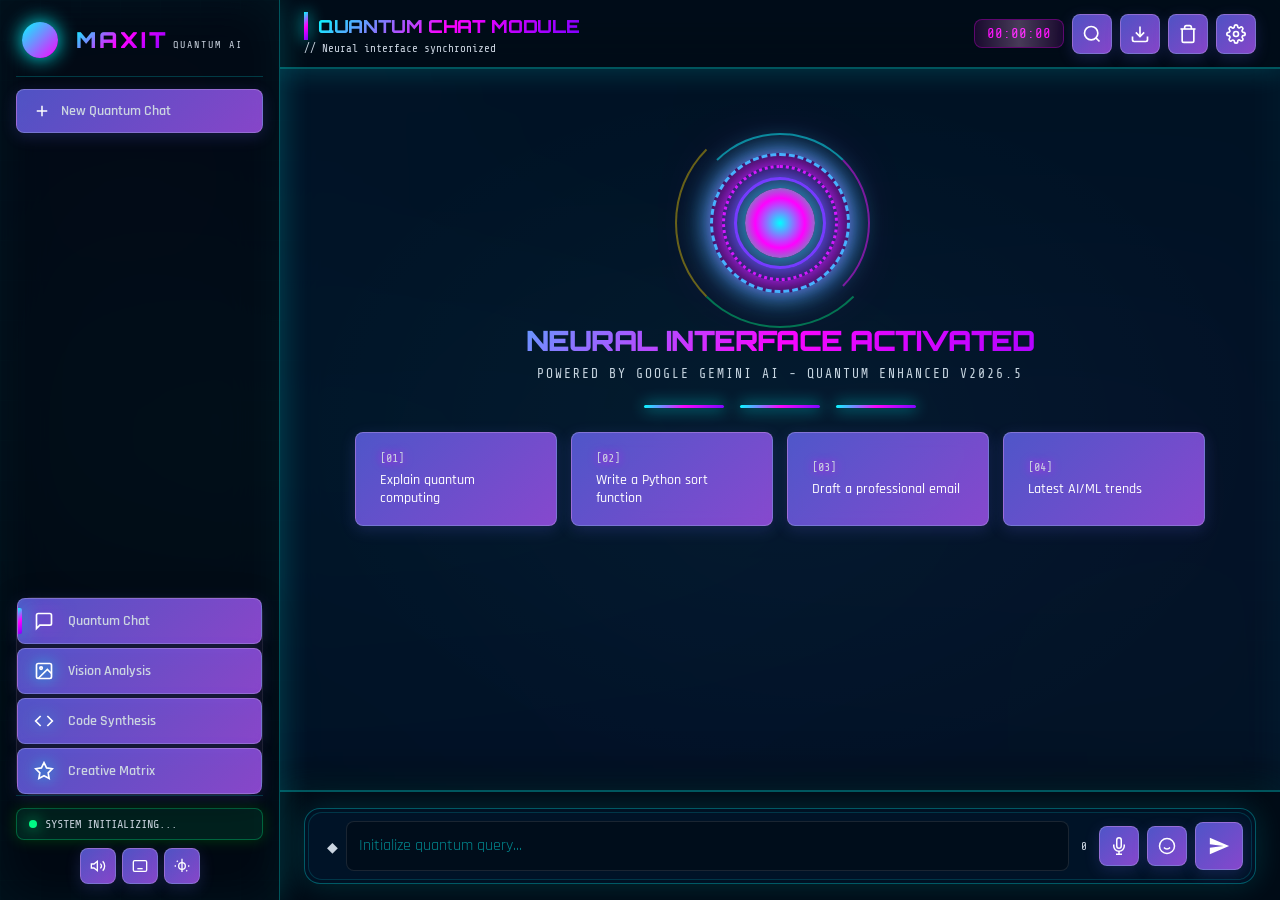
<file: index.html>
<!DOCTYPE html>
<html lang="en">
<head>
    <meta charset="UTF-8">
    <meta name="viewport" content="width=device-width, initial-scale=1.0, maximum-scale=5.0, user-scalable=yes">
    <meta name="description" content="MAXIT AI - Advanced Neural Interface">
    <meta name="theme-color" content="#00ffff">
    <title>MAXIT AI - Quantum Neural Interface</title>
    <style>
        .btn-send { -webkit-tap-highlight-color: transparent; touch-action: manipulation; }
        #input { -webkit-tap-highlight-color: transparent; touch-action: manipulation; }
    </style>
    <link rel="stylesheet" href="styles.css">
    <link rel="preconnect" href="https://fonts.googleapis.com">
    <link rel="preconnect" href="https://fonts.gstatic.com" crossorigin>
    <link href="https://fonts.googleapis.com/css2?family=Orbitron:wght@400;500;600;700;800;900&family=Rajdhani:wght@300;400;500;600;700&family=Share+Tech+Mono&display=swap" rel="stylesheet">
<style>
/* =========================================
   CINEMATIC GLASS DESIGN SYSTEM
   ========================================= */
body.cinematic-glass-theme {
    background-color: #050508 !important;
    background-image: 
        radial-gradient(circle at 10% 20%, rgba(99, 102, 241, 0.12) 0%, transparent 40%),
        radial-gradient(circle at 90% 80%, rgba(236, 72, 153, 0.1) 0%, transparent 40%) !important;
    background-attachment: fixed !important;
    color: #f8fafc !important;
}

.cinematic-glass-theme .card, 
.cinematic-glass-theme .panel, 
.cinematic-glass-theme .glass-panel, 
.cinematic-glass-theme .navbar, 
.cinematic-glass-theme .nav, 
.cinematic-glass-theme footer,
.cinematic-glass-theme .footer,
.cinematic-glass-theme .product-card,
.cinematic-glass-theme .service-card,
.cinematic-glass-theme .feature-card,
.cinematic-glass-theme .stat-card,
.cinematic-glass-theme .modal-content,
.cinematic-glass-theme .about-image {
    background: rgba(15, 15, 25, 0.55) !important;
    backdrop-filter: blur(16px) !important;
    -webkit-backdrop-filter: blur(16px) !important;
    border: 1px solid rgba(255, 255, 255, 0.08) !important;
    box-shadow: 0 8px 32px rgba(0, 0, 0, 0.3) !important;
    border-radius: 16px !important;
    color: #f1f5f9 !important;
    transition: transform 0.3s ease, box-shadow 0.3s ease, border-color 0.3s ease !important;
}

.cinematic-glass-theme .card:hover, 
.cinematic-glass-theme .product-card:hover, 
.cinematic-glass-theme .service-card:hover, 
.cinematic-glass-theme .feature-card:hover {
    transform: translateY(-5px) !important;
    box-shadow: 0 15px 40px rgba(99, 102, 241, 0.25) !important;
    border-color: rgba(255, 255, 255, 0.2) !important;
}

.cinematic-glass-theme h1, 
.cinematic-glass-theme h2, 
.cinematic-glass-theme h3,
.cinematic-glass-theme h4,
.cinematic-glass-theme h5,
.cinematic-glass-theme h6 {
    color: #ffffff !important;
    letter-spacing: -0.02em !important;
}

.cinematic-glass-theme p, 
.cinematic-glass-theme span, 
.cinematic-glass-theme a,
.cinematic-glass-theme li {
    color: #cbd5e1 !important;
}

.cinematic-glass-theme button, 
.cinematic-glass-theme .btn,
.cinematic-glass-theme .btn-primary {
    background: linear-gradient(135deg, rgba(99, 102, 241, 0.8), rgba(168, 85, 247, 0.8)) !important;
    border: 1px solid rgba(255, 255, 255, 0.2) !important;
    color: #fff !important;
    backdrop-filter: blur(8px) !important;
    border-radius: 8px !important;
    box-shadow: 0 4px 15px rgba(99, 102, 241, 0.2) !important;
    transition: all 0.3s ease !important;
}

.cinematic-glass-theme button:hover, 
.cinematic-glass-theme .btn:hover {
    transform: translateY(-2px) !important;
    box-shadow: 0 8px 25px rgba(99, 102, 241, 0.4) !important;
    border-color: rgba(255, 255, 255, 0.4) !important;
}

.cinematic-glass-theme input, 
.cinematic-glass-theme textarea, 
.cinematic-glass-theme select {
    background: rgba(0, 0, 0, 0.3) !important;
    border: 1px solid rgba(255, 255, 255, 0.1) !important;
    color: #fff !important;
    border-radius: 8px !important;
}
.cinematic-glass-theme input:focus, 
.cinematic-glass-theme textarea:focus {
    border-color: rgba(99, 102, 241, 0.5) !important;
    outline: none !important;
}
</style>
</head>
<body class="cinematic-glass-theme">
    <div class="loading-screen" id="loadingScreen">
        <div class="loading-core">
            <div class="loading-ring"></div>
            <div class="loading-ring"></div>
            <div class="loading-ring"></div>
        </div>
        <div class="loading-text">INITIALIZING NEURAL INTERFACE...</div>
    </div>

    <div class="app">
        <div class="bg-grid"></div>
        <div class="bg-scanline"></div>
        <div class="bg-aurora"></div>
        <div class="bg-particles" id="bgParticles"></div>

        <aside class="sidebar" id="sidebar">
            <div class="sidebar-header">
                <div class="logo">
                    <div class="logo-ring"><div class="logo-core"></div></div>
                    <div class="logo-text">
                        <span class="logo-name">MAXIT</span>
                        <span class="logo-sub">QUANTUM AI</span>
                    </div>
                </div>
            </div>

            <button class="btn-new-chat" id="btnNewChat">
                <svg viewBox="0 0 24 24" fill="none" stroke="currentColor" stroke-width="2"><line x1="12" y1="5" x2="12" y2="19"/><line x1="5" y1="12" x2="19" y2="12"/></svg>
                <span>New Quantum Chat</span>
            </button>

            <div class="conversations-list" id="conversationsList"></div>

            <nav class="nav">
                <button class="nav-item active" data-view="chat">
                    <span class="nav-indicator"></span>
                    <svg class="nav-icon" viewBox="0 0 24 24" fill="none" stroke="currentColor" stroke-width="2"><path d="M21 15a2 2 0 0 1-2 2H7l-4 4V5a2 2 0 0 1 2-2h14a2 2 0 0 1 2 2z"/></svg>
                    <span>Quantum Chat</span>
                </button>
                <button class="nav-item" data-view="image">
                    <span class="nav-indicator"></span>
                    <svg class="nav-icon" viewBox="0 0 24 24" fill="none" stroke="currentColor" stroke-width="2"><rect x="3" y="3" width="18" height="18" rx="2" ry="2"/><circle cx="8.5" cy="8.5" r="1.5"/><polyline points="21 15 16 10 5 21"/></svg>
                    <span>Vision Analysis</span>
                </button>
                <button class="nav-item" data-view="code">
                    <span class="nav-indicator"></span>
                    <svg class="nav-icon" viewBox="0 0 24 24" fill="none" stroke="currentColor" stroke-width="2"><polyline points="16 18 22 12 16 6"/><polyline points="8 6 2 12 8 18"/></svg>
                    <span>Code Synthesis</span>
                </button>
                <button class="nav-item" data-view="creative">
                    <span class="nav-indicator"></span>
                    <svg class="nav-icon" viewBox="0 0 24 24" fill="none" stroke="currentColor" stroke-width="2"><polygon points="12 2 15.09 8.26 22 9.27 17 14.14 18.18 21.02 12 17.77 5.82 21.02 7 14.14 2 9.27 8.91 8.26 12 2"/></svg>
                    <span>Creative Matrix</span>
                </button>
            </nav>

            <div class="sidebar-footer">
                <div class="system-status">
                    <span class="status-dot"></span>
                    <span id="systemStatusText">SYSTEM INITIALIZING...</span>
                </div>
                <div class="sidebar-footer-actions">
                    <button class="btn-sidebar-icon" id="soundToggle" title="Toggle Sound">
                        <svg viewBox="0 0 24 24" fill="none" stroke="currentColor" stroke-width="2"><polygon points="11 5 6 9 2 9 2 15 6 15 11 19 11 5"/><path d="M19.07 4.93a10 10 0 0 1 0 14.14M15.54 8.46a5 5 0 0 1 0 7.07"/></svg>
                    </button>
                    <button class="btn-sidebar-icon" id="shortcutsBtn" title="Keyboard Shortcuts">
                        <svg viewBox="0 0 24 24" fill="none" stroke="currentColor" stroke-width="2"><rect x="2" y="4" width="20" height="16" rx="2"/><line x1="6" y1="8" x2="6" y2="8"/><line x1="10" y1="8" x2="10" y2="8"/><line x1="14" y1="8" x2="14" y2="8"/><line x1="18" y1="8" x2="18" y2="8"/><line x1="6" y1="12" x2="6" y2="12"/><line x1="10" y1="12" x2="10" y2="12"/><line x1="14" y1="12" x2="14" y2="12"/><line x1="18" y1="12" x2="18" y2="12"/><line x1="8" y1="16" x2="16" y2="16"/></svg>
                    </button>
                    <button class="btn-sidebar-icon" id="themeToggle" title="Cycle Theme">
                        <svg viewBox="0 0 24 24" fill="none" stroke="currentColor" stroke-width="2"><circle cx="12" cy="12" r="5"/><line x1="12" y1="1" x2="12" y2="3"/><line x1="12" y1="21" x2="12" y2="3"/><line x1="4.22" y1="4.22" x2="5.64" y2="5.64"/><line x1="18.36" y1="18.36" x2="19.78" y2="19.78"/><line x1="1" y1="12" x2="3" y2="12"/><line x1="21" y1="12" x2="23" y2="12"/></svg>
                    </button>
                </div>
            </div>
        </aside>

        <main class="main">
            <header class="header">
                <div class="header-left">
                    <button class="btn-sidebar-toggle" id="sidebarToggle">
                        <svg viewBox="0 0 24 24" fill="none" stroke="currentColor" stroke-width="2"><line x1="3" y1="12" x2="21" y2="12"/><line x1="3" y1="6" x2="21" y2="6"/><line x1="3" y1="18" x2="21" y2="18"/></svg>
                    </button>
                    <div class="header-info">
                        <div class="header-badge">
                            <span class="badge-line"></span>
                            <h1 id="viewTitle">QUANTUM CHAT MODULE</h1>
                        </div>
                        <p id="viewSubtitle">// Neural interface synchronized</p>
                    </div>
                </div>
                <div class="header-actions">
                    <div class="header-time" id="headerTime">00:00:00</div>
                    <button class="btn-icon" id="searchBtn" title="Search (Ctrl+F)">
                        <svg viewBox="0 0 24 24" fill="none" stroke="currentColor" stroke-width="2"><circle cx="11" cy="11" r="8"/><line x1="21" y1="21" x2="16.65" y2="16.65"/></svg>
                    </button>
                    <button class="btn-icon" id="exportBtn" title="Export Chat">
                        <svg viewBox="0 0 24 24" fill="none" stroke="currentColor" stroke-width="2"><path d="M21 15v4a2 2 0 0 1-2 2H5a2 2 0 0 1-2-2v-4"/><polyline points="7 10 12 15 17 10"/><line x1="12" y1="15" x2="12" y2="3"/></svg>
                    </button>
                    <button class="btn-icon" id="clearChatBtn" title="Clear Chat">
                        <svg viewBox="0 0 24 24" fill="none" stroke="currentColor" stroke-width="2"><polyline points="3 6 5 6 21 6"/><path d="M19 6v14a2 2 0 0 1-2 2H7a2 2 0 0 1-2-2V6m3 0V4a2 2 0 0 1 2-2h4a2 2 0 0 1 2 2v2"/></svg>
                    </button>
                    <button class="btn-icon" id="settingsBtn" title="Settings">
                        <svg viewBox="0 0 24 24" fill="none" stroke="currentColor" stroke-width="2"><circle cx="12" cy="12" r="3"/><path d="M19.4 15a1.65 1.65 0 0 0 .33 1.82l.06.06a2 2 0 0 1 0 2.83 2 2 0 0 1-2.83 0l-.06-.06a1.65 1.65 0 0 0-1.82-.33 1.65 1.65 0 0 0-1 1.51V21a2 2 0 0 1-4 0v-.09A1.65 1.65 0 0 0 9 19.4a1.65 1.65 0 0 0-1.82.33l-.06.06a2 2 0 0 1-2.83-2.83l.06-.06a1.65 1.65 0 0 0 .33-1.82 1.65 1.65 0 0 0-1.51-1H3a2 2 0 0 1 0-4h.09A1.65 1.65 0 0 0 4.6 9a1.65 1.65 0 0 0-.33-1.82l-.06-.06a2 2 0 0 1 2.83-2.83l.06.06a1.65 1.65 0 0 0 1.82.33H9a1.65 1.65 0 0 0 1-1.51V3a2 2 0 0 1 4 0v.09a1.65 1.65 0 0 0 1 1.51 1.65 1.65 0 0 0 1.82-.33l.06-.06a2 2 0 0 1 2.83 2.83l-.06.06a1.65 1.65 0 0 0-.33 1.82V9c.26.604.852.997 1.51 1H21a2 2 0 0 1 0 4h-.09a1.65 1.65 0 0 0-1.51 1z"/></svg>
                    </button>
                </div>
            </header>

            <div class="search-bar" id="searchBar">
                <svg viewBox="0 0 24 24" fill="none" stroke="currentColor" stroke-width="2"><circle cx="11" cy="11" r="8"/><line x1="21" y1="21" x2="16.65" y2="16.65"/></svg>
                <input type="text" id="searchInput" placeholder="Search messages...">
                <span id="searchCount">0/0</span>
                <button class="btn-search-close" id="searchClose">&#10005;</button>
            </div>

            <div class="chat-area" id="chatArea">
                <div class="welcome" id="welcome">
                    <div class="welcome-core">
                        <div class="core-ring core-ring-1"></div>
                        <div class="core-ring core-ring-2"></div>
                        <div class="core-ring core-ring-3"></div>
                        <div class="core-center"></div>
                    </div>
                    <h2>NEURAL INTERFACE ACTIVATED</h2>
                    <p class="welcome-sub">Powered by Google Gemini AI - Quantum Enhanced v2026.5</p>
                    <div class="data-lines">
                        <span class="data-line"></span>
                        <span class="data-line"></span>
                        <span class="data-line"></span>
                    </div>
                    <div class="suggestions" id="suggestions">
                        <button class="suggestion" data-msg="Explain quantum computing in simple terms"><span class="suggestion-icon">[01]</span>Explain quantum computing</button>
                        <button class="suggestion" data-msg="Write a Python function to sort a list"><span class="suggestion-icon">[02]</span>Write a Python sort function</button>
                        <button class="suggestion" data-msg="Help me write a professional email"><span class="suggestion-icon">[03]</span>Draft a professional email</button>
                        <button class="suggestion" data-msg="What are the latest trends in AI and ML?"><span class="suggestion-icon">[04]</span>Latest AI/ML trends</button>
                    </div>
                </div>
                <div class="messages" id="messages"></div>
            </div>

            <div class="input-area">
                <div class="input-container">
                    <div class="input-box">
                        <span class="input-prefix">&#9670;</span>
                        <textarea id="input" placeholder="Initialize quantum query..." rows="1" spellcheck="false"></textarea>
                        <span class="char-count" id="charCount">0</span>
                        <button class="btn-voice" id="voiceBtn" title="Voice Input">
                            <svg viewBox="0 0 24 24" fill="none" stroke="currentColor" stroke-width="2"><path d="M12 1a3 3 0 0 0-3 3v8a3 3 0 0 0 6 0V4a3 3 0 0 0-3-3z"/><path d="M19 10v2a7 7 0 0 1-14 0v-2"/><line x1="12" y1="19" x2="12" y2="23"/><line x1="8" y1="23" x2="16" y2="23"/></svg>
                        </button>
                        <button class="btn-emoji" id="emojiBtn" title="Emoji">
                            <svg viewBox="0 0 24 24" fill="none" stroke="currentColor" stroke-width="2"><circle cx="12" cy="12" r="10"/><path d="M8 14s1.5 2 4 2 4-2 4-2"/><line x1="9" y1="9" x2="9.01" y2="9"/><line x1="15" y1="9" x2="15.01" y2="9"/></svg>
                        </button>
                        <button class="btn-send" id="sendBtn" title="Send">
                            <svg viewBox="0 0 24 24" fill="currentColor"><path d="M2.01 21L23 12 2.01 3 2 10l15 2-15 2z"/></svg>
                        </button>
                    </div>
                </div>
            </div>
        </main>
    </div>

    <div class="emoji-picker" id="emojiPicker">
        <div class="emoji-grid" id="emojiGrid"></div>
    </div>

    <div class="modal-overlay" id="settingsModal">
        <div class="modal">
            <div class="modal-header">
                <h3>SYSTEM CONFIGURATION</h3>
                <button class="btn-close" id="closeSettings">&#10005;</button>
            </div>
            <div class="modal-body">
                <div class="setting-item">
                    <label>Gemini API Key</label>
                    <input type="password" id="apiKey" placeholder="Enter your Gemini API key...">
                </div>
                <div class="setting-item">
                    <label>AI Model</label>
                    <select id="modelSelect">
                        <option value="gemini-2.0-flash">Gemini 2.0 Flash</option>
                        <option value="gemini-1.5-pro">Gemini 1.5 Pro</option>
                    </select>
                </div>
                <div class="setting-item">
                    <label>Temperature</label>
                    <input type="range" id="temperature" min="0" max="2" step="0.1" value="0.8">
                    <span id="temperatureValue">0.8</span>
                </div>
                <div class="setting-item">
                    <label>Max Output Tokens</label>
                    <input type="number" id="maxTokens" min="128" max="8192" value="4096">
                </div>
                <div class="api-status" id="apiStatus"><span id="statusText">Not configured</span></div>
            </div>
        </div>
    </div>

    <div class="modal-overlay" id="shortcutsModal">
        <div class="modal">
            <div class="modal-header">
                <h3>KEYBOARD SHORTCUTS</h3>
                <button class="btn-close" id="closeShortcuts">&#10005;</button>
            </div>
            <div class="modal-body">
                <div class="shortcut-row"><span class="shortcut-key">Ctrl + K</span><span>Focus input</span></div>
                <div class="shortcut-row"><span class="shortcut-key">Ctrl + Enter</span><span>Send message</span></div>
                <div class="shortcut-row"><span class="shortcut-key">Ctrl + F</span><span>Search messages</span></div>
                <div class="shortcut-row"><span class="shortcut-key">Ctrl + N</span><span>New chat</span></div>
                <div class="shortcut-row"><span class="shortcut-key">Ctrl + E</span><span>Export chat</span></div>
                <div class="shortcut-row"><span class="shortcut-key">Escape</span><span>Close modals</span></div>
                <div class="shortcut-row"><span class="shortcut-key">Enter</span><span>Send message</span></div>
                <div class="shortcut-row"><span class="shortcut-key">Shift + Enter</span><span>New line</span></div>
            </div>
        </div>
    </div>

    <div class="modal-overlay" id="exportModal">
        <div class="modal modal-sm">
            <div class="modal-header">
                <h3>EXPORT CONVERSATION</h3>
                <button class="btn-close" id="closeExport">&#10005;</button>
            </div>
            <div class="modal-body">
                <button class="btn-export-option" id="exportMarkdown">
                    <svg viewBox="0 0 24 24" fill="none" stroke="currentColor" stroke-width="2"><path d="M14 2H6a2 2 0 0 0-2 2v16a2 2 0 0 0 2 2h12a2 2 0 0 0 2-2V8z"/><polyline points="14 2 14 8 20 8"/></svg>
                    <span>Export as Markdown (.md)</span>
                </button>
                <button class="btn-export-option" id="exportText">
                    <svg viewBox="0 0 24 24" fill="none" stroke="currentColor" stroke-width="2"><path d="M14 2H6a2 2 0 0 0-2 2v16a2 2 0 0 0 2 2h12a2 2 0 0 0 2-2V8z"/><polyline points="14 2 14 8 20 8"/></svg>
                    <span>Export as Text (.txt)</span>
                </button>
                <button class="btn-export-option" id="exportJson">
                    <svg viewBox="0 0 24 24" fill="none" stroke="currentColor" stroke-width="2"><path d="M14 2H6a2 2 0 0 0-2 2v16a2 2 0 0 0 2 2h12a2 2 0 0 0 2-2V8z"/><polyline points="14 2 14 8 20 8"/></svg>
                    <span>Export as JSON</span>
                </button>
            </div>
        </div>
    </div>

    <script src="script.js"></script>
    <script>
        window.addEventListener('load', function() {
            setTimeout(function() {
                var ls = document.getElementById('loadingScreen');
                if (ls) {
                    ls.style.opacity = '0';
                    setTimeout(function() { ls.style.display = 'none'; }, 500);
                }
            }, 1000);
        });
    </script>
</body>
</html>
</file>
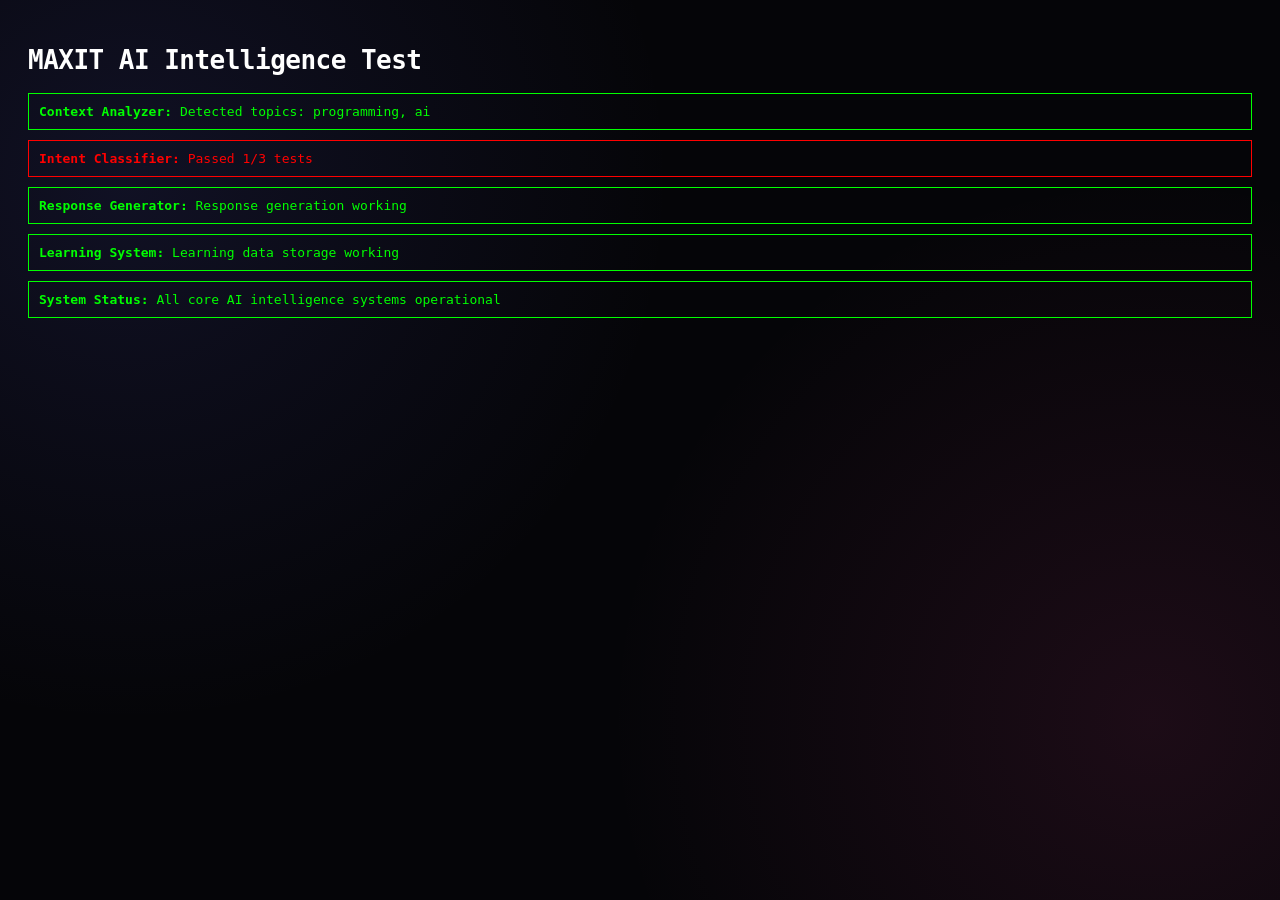
<file: ai_test.html>
<!DOCTYPE html>
<html>
<head>
    <title>AI Intelligence Test</title>
    <style>
        body { font-family: monospace; padding: 20px; background: #000; color: #0f0; }
        .test-result { margin: 10px 0; padding: 10px; border: 1px solid #0f0; }
        .success { border-color: #0f0; color: #0f0; }
        .error { border-color: #f00; color: #f00; }
    </style>
<style>
/* =========================================
   CINEMATIC GLASS DESIGN SYSTEM
   ========================================= */
body.cinematic-glass-theme {
    background-color: #050508 !important;
    background-image: 
        radial-gradient(circle at 10% 20%, rgba(99, 102, 241, 0.12) 0%, transparent 40%),
        radial-gradient(circle at 90% 80%, rgba(236, 72, 153, 0.1) 0%, transparent 40%) !important;
    background-attachment: fixed !important;
    color: #f8fafc !important;
}

.cinematic-glass-theme .card, 
.cinematic-glass-theme .panel, 
.cinematic-glass-theme .glass-panel, 
.cinematic-glass-theme .navbar, 
.cinematic-glass-theme .nav, 
.cinematic-glass-theme footer,
.cinematic-glass-theme .footer,
.cinematic-glass-theme .product-card,
.cinematic-glass-theme .service-card,
.cinematic-glass-theme .feature-card,
.cinematic-glass-theme .stat-card,
.cinematic-glass-theme .modal-content,
.cinematic-glass-theme .about-image {
    background: rgba(15, 15, 25, 0.55) !important;
    backdrop-filter: blur(16px) !important;
    -webkit-backdrop-filter: blur(16px) !important;
    border: 1px solid rgba(255, 255, 255, 0.08) !important;
    box-shadow: 0 8px 32px rgba(0, 0, 0, 0.3) !important;
    border-radius: 16px !important;
    color: #f1f5f9 !important;
    transition: transform 0.3s ease, box-shadow 0.3s ease, border-color 0.3s ease !important;
}

.cinematic-glass-theme .card:hover, 
.cinematic-glass-theme .product-card:hover, 
.cinematic-glass-theme .service-card:hover, 
.cinematic-glass-theme .feature-card:hover {
    transform: translateY(-5px) !important;
    box-shadow: 0 15px 40px rgba(99, 102, 241, 0.25) !important;
    border-color: rgba(255, 255, 255, 0.2) !important;
}

.cinematic-glass-theme h1, 
.cinematic-glass-theme h2, 
.cinematic-glass-theme h3,
.cinematic-glass-theme h4,
.cinematic-glass-theme h5,
.cinematic-glass-theme h6 {
    color: #ffffff !important;
    letter-spacing: -0.02em !important;
}

.cinematic-glass-theme p, 
.cinematic-glass-theme span, 
.cinematic-glass-theme a,
.cinematic-glass-theme li {
    color: #cbd5e1 !important;
}

.cinematic-glass-theme button, 
.cinematic-glass-theme .btn,
.cinematic-glass-theme .btn-primary {
    background: linear-gradient(135deg, rgba(99, 102, 241, 0.8), rgba(168, 85, 247, 0.8)) !important;
    border: 1px solid rgba(255, 255, 255, 0.2) !important;
    color: #fff !important;
    backdrop-filter: blur(8px) !important;
    border-radius: 8px !important;
    box-shadow: 0 4px 15px rgba(99, 102, 241, 0.2) !important;
    transition: all 0.3s ease !important;
}

.cinematic-glass-theme button:hover, 
.cinematic-glass-theme .btn:hover {
    transform: translateY(-2px) !important;
    box-shadow: 0 8px 25px rgba(99, 102, 241, 0.4) !important;
    border-color: rgba(255, 255, 255, 0.4) !important;
}

.cinematic-glass-theme input, 
.cinematic-glass-theme textarea, 
.cinematic-glass-theme select {
    background: rgba(0, 0, 0, 0.3) !important;
    border: 1px solid rgba(255, 255, 255, 0.1) !important;
    color: #fff !important;
    border-radius: 8px !important;
}
.cinematic-glass-theme input:focus, 
.cinematic-glass-theme textarea:focus {
    border-color: rgba(99, 102, 241, 0.5) !important;
    outline: none !important;
}
</style>
</head>
<body class="cinematic-glass-theme">
    <h1>MAXIT AI Intelligence Test</h1>
    <div id="results"></div>

    <script>
        // Test the AI intelligence functions
        const results = document.getElementById('results');

        function addResult(test, success, message) {
            const div = document.createElement('div');
            div.className = 'test-result ' + (success ? 'success' : 'error');
            div.innerHTML = `<strong>${test}:</strong> ${message}`;
            results.appendChild(div);
        }

        // Test Context Analyzer
        try {
            const contextAnalyzer = {
                analyze: function(context) {
                    if (!context || context.length === 0) return [];
                    const topics = [];
                    const keywords = {
                        programming: ['code', 'function', 'class', 'javascript', 'python', 'java'],
                        ai: ['ai', 'machine learning', 'neural', 'model', 'tensorflow'],
                        web: ['html', 'css', 'react', 'vue', 'node', 'api'],
                        math: ['calculate', 'equation', 'algebra', 'solve']
                    };
                    context.forEach(item => {
                        const text = item.content.toLowerCase();
                        Object.keys(keywords).forEach(topic => {
                            if (keywords[topic].some(word => text.includes(word))) {
                                if (!topics.includes(topic)) topics.push(topic);
                            }
                        });
                    });
                    return topics;
                }
            };

            const testContext = [
                { content: 'How do I write a JavaScript function?' },
                { content: 'What is machine learning?' }
            ];
            const topics = contextAnalyzer.analyze(testContext);
            addResult('Context Analyzer', topics.includes('programming') && topics.includes('ai'), `Detected topics: ${topics.join(', ')}`);
        } catch (e) {
            addResult('Context Analyzer', false, `Error: ${e.message}`);
        }

        // Test Intent Classifier
        try {
            const intentClassifier = {
                classify: function(message) {
                    const text = message.toLowerCase();
                    const patterns = {
                        greeting: /^(hi|hello|hey|good morning|good afternoon|good evening)/,
                        question: /(what|how|why|when|where|who|which|can you|do you)/,
                        command: /(create|generate|write|make|build|implement)/,
                        problem: /(error|problem|issue|bug|fix|help|can't|doesn't work)/,
                        gratitude: /(thank|thanks|appreciate)/,
                        farewell: /(bye|goodbye|see you|later)/
                    };
                    for (const [intent, pattern] of Object.entries(patterns)) {
                        if (pattern.test(text)) {
                            return intent;
                        }
                    }
                    return 'general';
                }
            };

            const testMessages = [
                { msg: 'Hello there', expected: 'greeting' },
                { msg: 'How do I fix this bug?', expected: 'problem' },
                { msg: 'Thank you for your help', expected: 'gratitude' }
            ];

            let intentTests = 0;
            let intentSuccess = 0;
            testMessages.forEach(test => {
                const result = intentClassifier.classify(test.msg);
                if (result === test.expected) intentSuccess++;
                intentTests++;
            });

            addResult('Intent Classifier', intentSuccess === intentTests, `Passed ${intentSuccess}/${intentTests} tests`);
        } catch (e) {
            addResult('Intent Classifier', false, `Error: ${e.message}`);
        }

        // Test Response Generation
        try {
            const responseGenerator = {
                generateGreeting: function() {
                    return '**NEURAL INTERFACE ONLINE** - Greetings, human. I am MAXIT AI.';
                },
                generateProblemSolving: function() {
                    return '**DIAGNOSTIC ENGINE ACTIVATED** - Commencing problem analysis protocol...';
                }
            };

            const greeting = responseGenerator.generateGreeting();
            const problem = responseGenerator.generateProblemSolving();

            addResult('Response Generator', greeting.includes('MAXIT AI') && problem.includes('DIAGNOSTIC'), 'Response generation working');
        } catch (e) {
            addResult('Response Generator', false, `Error: ${e.message}`);
        }

        // Test Learning Data
        try {
            const learningData = {};
            const testKey = 'hello world';
            learningData[testKey] = { count: 1, responses: ['Hi there!'], intents: ['greeting'] };

            addResult('Learning System', learningData[testKey].count === 1, 'Learning data storage working');
        } catch (e) {
            addResult('Learning System', false, `Error: ${e.message}`);
        }

        addResult('System Status', true, 'All core AI intelligence systems operational');
    </script>
</body>
</html>
</file>
<file: styles.css>
/* ============================================
   MAXIT AI - QUANTUM NEURAL INTERFACE 2026
   Ultra Futuristic Edition
   ============================================ */

* { margin: 0; padding: 0; box-sizing: border-box; }

:root {
    --neon-cyan: #00ffff;
    --neon-magenta: #ff00ff;
    --neon-purple: #8000ff;
    --neon-green: #00ff88;
    --neon-gold: #ffd700;
    --neon-blue: #0080ff;
    --dark-bg: #0a0a0a;
    --glass-bg: rgba(0, 10, 20, 0.85);
    --surface-bg: rgba(0, 20, 40, 0.9);
    --text-primary: #ffffff;
    --text-secondary: rgba(0, 255, 255, 0.8);
    --text-tertiary: rgba(0, 255, 255, 0.5);
    --gradient-cyber: linear-gradient(135deg, #00ffff 0%, #ff00ff 50%, #8000ff 100%);
    --gradient-holo: linear-gradient(135deg, #00ffff, #ff00ff, #00ff88, #ffd700, #00ffff);
    --transition-smooth: 0.4s cubic-bezier(0.4, 0, 0.2, 1);
}

body {
    font-family: 'Rajdhani', sans-serif;
    background: var(--dark-bg);
    color: var(--text-primary);
    height: 100vh;
    overflow: hidden;
    background-image:
        radial-gradient(circle at 20% 80%, rgba(0,255,255,0.1) 0%, transparent 50%),
        radial-gradient(circle at 80% 20%, rgba(255,0,255,0.1) 0%, transparent 50%),
        radial-gradient(circle at 50% 50%, rgba(255,215,0,0.05) 0%, transparent 40%);
    animation: cosmicDrift 30s ease-in-out infinite;
}

@keyframes cosmicDrift {
    0%, 100% { background-position: 0% 0%, 100% 100%, 50% 50%; }
    50% { background-position: 10% 10%, 90% 90%, 60% 40%; }
}

/* Loading Screen */
.loading-screen {
    position: fixed; inset: 0;
    background: radial-gradient(ellipse at center, #1a0a2e 0%, #000 100%);
    display: flex; flex-direction: column; align-items: center; justify-content: center;
    z-index: 9999; transition: opacity 0.8s ease;
}
.loading-core { position: relative; width: 80px; height: 80px; }
.loading-ring {
    position: absolute; border: 3px solid var(--neon-cyan); border-radius: 50%;
    animation: spin 1s linear infinite;
}
.loading-ring:nth-child(1) { inset: 0; border-top-color: transparent; }
.loading-ring:nth-child(2) { inset: 10px; border-right-color: transparent; animation-direction: reverse; animation-duration: 1.5s; }
.loading-ring:nth-child(3) { inset: 20px; border-bottom-color: transparent; animation-duration: 2s; }
@keyframes spin { to { transform: rotate(360deg); } }
.loading-text {
    position: absolute; bottom: -40px; left: 50%; transform: translateX(-50%);
    font-family: 'Orbitron', monospace; color: var(--neon-cyan); font-size: 14px;
    letter-spacing: 2px; white-space: nowrap;
}

/* App Layout */
.app { display: flex; height: 100vh; position: relative; overflow: hidden; }

/* Background Effects */
.bg-grid {
    position: absolute; inset: 0;
    background-image:
        linear-gradient(rgba(0,255,255,0.08) 1px, transparent 1px),
        linear-gradient(90deg, rgba(0,255,255,0.08) 1px, transparent 1px),
        radial-gradient(circle at 25% 25%, rgba(255,0,255,0.05) 2px, transparent 3px);
    background-size: 40px 40px, 40px 40px, 80px 80px;
    z-index: 0; animation: gridFlow 15s ease-in-out infinite;
}
@keyframes gridFlow {
    0%, 100% { background-position: 0 0, 0 0, 0 0; opacity: 0.6; }
    50% { background-position: 20px 20px, 20px 20px, 40px 40px; opacity: 0.8; }
}

.bg-scanline {
    position: absolute; inset: 0;
    background: linear-gradient(0deg, transparent 49%, rgba(0,255,255,0.1) 50%, transparent 51%);
    background-size: 100% 6px; z-index: 1; animation: scanMove 4s linear infinite;
}
@keyframes scanMove { 0% { transform: translateY(-100vh); } 100% { transform: translateY(100vh); } }

.bg-aurora {
    position: absolute; inset: 0;
    background:
        radial-gradient(ellipse at 20% 50%, rgba(0,255,255,0.15) 0%, transparent 50%),
        radial-gradient(ellipse at 80% 50%, rgba(255,0,255,0.15) 0%, transparent 50%),
        radial-gradient(ellipse at 50% 80%, rgba(128,0,255,0.15) 0%, transparent 50%),
        radial-gradient(ellipse at 50% 50%, rgba(255,215,0,0.08) 0%, transparent 40%);
    z-index: 0; animation: auroraPulse 8s ease-in-out infinite; filter: blur(40px);
}
@keyframes auroraPulse {
    0%, 100% { opacity: 0.5; transform: scale(1); }
    50% { opacity: 1; transform: scale(1.1); }
}

.bg-particles { position: absolute; inset: 0; z-index: 2; overflow: hidden; }
.bg-particle {
    position: absolute; border-radius: 50%;
    will-change: transform; filter: blur(1px);
}

/* Intelligence Bar */
.intelligence-bar {
    position: fixed; top: 0; left: 0; height: 3px;
    background: var(--gradient-holo); background-size: 200% 200%;
    animation: holoShift 3s ease-in-out infinite;
    z-index: 9999; box-shadow: 0 0 20px rgba(0,255,255,0.8);
}
@keyframes holoShift { 0%, 100% { background-position: 0% 50%; } 50% { background-position: 100% 50%; } }

/* Sidebar */
.sidebar {
    width: 280px; background: var(--glass-bg); backdrop-filter: blur(25px);
    border-right: 1px solid rgba(0,255,255,0.3); display: flex; flex-direction: column;
    padding: 16px; z-index: 10; position: relative;
    box-shadow: 0 0 30px rgba(0,255,255,0.2), inset 0 0 50px rgba(0,255,255,0.05);
    animation: sidebarFloat 8s ease-in-out infinite;
}
@keyframes sidebarFloat { 0%, 100% { transform: translateY(0); } 50% { transform: translateY(-2px); } }

.sidebar-header { padding-bottom: 12px; margin-bottom: 12px; border-bottom: 1px solid rgba(0,255,255,0.2); }
.logo { display: flex; align-items: center; gap: 12px; }
.logo-ring { position: relative; width: 48px; height: 48px; }
.logo-core {
    position: absolute; inset: 6px;
    background: linear-gradient(135deg, var(--neon-cyan), var(--neon-magenta));
    border-radius: 50%; box-shadow: 0 0 20px var(--neon-cyan);
    animation: corePulse 2s ease infinite;
}
@keyframes corePulse { 0%, 100% { transform: scale(1); } 50% { transform: scale(1.15); } }
.logo-name {
    font-family: 'Orbitron', monospace; font-size: 22px; font-weight: 900;
    background: var(--gradient-cyber); -webkit-background-clip: text; -webkit-text-fill-color: transparent;
    letter-spacing: 3px;
}
.logo-sub {
    font-family: 'Share Tech Mono', monospace; font-size: 10px; color: var(--neon-cyan);
    text-transform: uppercase; letter-spacing: 2px;
}

/* New Chat Button */
.btn-new-chat {
    display: flex; align-items: center; gap: 10px; padding: 12px 16px;
    background: linear-gradient(135deg, rgba(0,255,255,0.15) 0%, rgba(255,0,255,0.1) 100%);
    border: 1px solid rgba(0,255,255,0.3); border-radius: 12px;
    color: var(--neon-cyan); cursor: pointer; transition: all var(--transition-smooth);
    font-family: 'Rajdhani', sans-serif; font-size: 14px; font-weight: 600;
    margin-bottom: 12px; backdrop-filter: blur(10px);
}
.btn-new-chat svg { width: 18px; height: 18px; }
.btn-new-chat:hover {
    border-color: var(--neon-cyan);
    box-shadow: 0 0 25px rgba(0,255,255,0.4), inset 0 0 25px rgba(0,255,255,0.1);
    transform: translateX(4px);
}

/* Conversations List */
.conversations-list {
    flex: 1; overflow-y: auto; margin-bottom: 12px;
    display: flex; flex-direction: column; gap: 4px;
}
.conv-item {
    display: flex; align-items: center; gap: 10px; padding: 10px 12px;
    background: rgba(0,255,255,0.03); border: 1px solid transparent; border-radius: 10px;
    color: var(--text-secondary); cursor: pointer; transition: all 0.3s ease;
    font-size: 13px; position: relative; overflow: hidden;
}
.conv-item:hover {
    background: rgba(0,255,255,0.08); border-color: rgba(0,255,255,0.2);
    color: var(--text-primary);
}
.conv-item.active {
    background: rgba(0,255,255,0.12); border-color: rgba(0,255,255,0.3);
    color: var(--neon-cyan);
}
.conv-item-title { flex: 1; overflow: hidden; text-overflow: ellipsis; white-space: nowrap; }
.conv-item-delete {
    opacity: 0; width: 24px; height: 24px; background: rgba(255,0,0,0.1);
    border: 1px solid rgba(255,0,0,0.2); border-radius: 6px; color: #ff4444;
    cursor: pointer; display: flex; align-items: center; justify-content: center;
    font-size: 12px; transition: all 0.2s ease;
}
.conv-item:hover .conv-item-delete { opacity: 1; }
.conv-item-delete:hover { background: rgba(255,0,0,0.3); }

/* Nav */
.nav { display: flex; flex-direction: column; gap: 4px; flex: 0; }
.nav-item {
    display: flex; align-items: center; gap: 14px; padding: 12px 16px;
    background: linear-gradient(135deg, rgba(0,255,255,0.05) 0%, rgba(255,0,255,0.03) 100%);
    border: 1px solid rgba(0,255,255,0.2); border-radius: 12px;
    color: var(--text-secondary); cursor: pointer; transition: all var(--transition-smooth);
    font-family: 'Rajdhani', sans-serif; font-size: 14px; font-weight: 600;
    position: relative; overflow: hidden; backdrop-filter: blur(10px);
}
.nav-item::before {
    content: ''; position: absolute; inset: 0;
    background: linear-gradient(45deg, transparent, rgba(0,255,255,0.15), rgba(255,0,255,0.1), transparent);
    transform: translateX(-150%); transition: transform 0.8s ease;
}
.nav-item:hover::before { transform: translateX(150%); }
.nav-item:hover {
    border-color: var(--neon-cyan); color: var(--text-primary);
    box-shadow: 0 0 25px rgba(0,255,255,0.4), inset 0 0 25px rgba(0,255,255,0.1);
    transform: translateX(4px);
}
.nav-item.active {
    background: linear-gradient(135deg, rgba(0,255,255,0.15) 0%, rgba(255,0,255,0.1) 100%);
    border-color: var(--neon-magenta); color: var(--neon-cyan);
    box-shadow: 0 0 30px rgba(255,0,255,0.5), inset 0 0 30px rgba(255,0,255,0.1);
}
.nav-indicator {
    position: absolute; left: 0; width: 4px; height: 60%;
    background: var(--gradient-cyber); opacity: 0; transition: opacity 0.3s ease;
    border-radius: 0 2px 2px 0; box-shadow: 0 0 20px var(--neon-cyan);
}
.nav-item.active .nav-indicator { opacity: 1; }
.nav-icon { width: 20px; height: 20px; filter: drop-shadow(0 0 8px var(--neon-cyan)); }
.nav-item.active .nav-icon { filter: drop-shadow(0 0 12px var(--neon-magenta)); }

/* Sidebar Footer */
.sidebar-footer { padding-top: 12px; border-top: 1px solid rgba(0,255,255,0.2); }
.system-status {
    display: flex; align-items: center; gap: 8px;
    font-family: 'Share Tech Mono', monospace; font-size: 12px; color: var(--neon-green);
    text-transform: uppercase; padding: 8px 12px; background: rgba(0,255,136,0.1);
    border-radius: 8px; border: 1px solid rgba(0,255,136,0.3);
    box-shadow: 0 0 15px rgba(0,255,0,0.2); margin-bottom: 8px;
}
.status-dot {
    width: 8px; height: 8px; background: var(--neon-green); border-radius: 50%;
    box-shadow: 0 0 15px var(--neon-green); animation: dotBlink 1.5s ease infinite;
}
@keyframes dotBlink { 0%, 100% { opacity: 1; } 50% { opacity: 0.4; } }

.sidebar-footer-actions {
    display: flex; gap: 6px; justify-content: center;
}
.btn-sidebar-icon {
    width: 36px; height: 36px; background: rgba(0,255,255,0.08);
    border: 1px solid rgba(0,255,255,0.2); border-radius: 8px;
    color: var(--text-secondary); cursor: pointer; display: flex; align-items: center;
    justify-content: center; transition: all 0.3s ease;
}
.btn-sidebar-icon svg { width: 16px; height: 16px; }
.btn-sidebar-icon:hover {
    border-color: var(--neon-cyan); color: var(--neon-cyan);
    box-shadow: 0 0 15px rgba(0,255,255,0.3);
}
.btn-sidebar-icon.muted { opacity: 0.4; }
.btn-sidebar-icon.muted svg path:last-child { display: none; }

/* Main */
.main {
    flex: 1; background: var(--surface-bg); backdrop-filter: blur(20px);
    display: flex; flex-direction: column; position: relative;
    box-shadow: inset 0 0 50px rgba(0,255,255,0.05);
}

/* Header */
.header {
    padding: 12px 24px; background: rgba(0,10,20,0.8); backdrop-filter: blur(30px);
    border-bottom: 2px solid rgba(0,255,255,0.3);
    display: flex; justify-content: space-between; align-items: center; z-index: 10;
    box-shadow: 0 0 30px rgba(0,255,255,0.2);
}
.header-left { display: flex; align-items: center; gap: 16px; }
.btn-sidebar-toggle {
    display: none; width: 36px; height: 36px; background: rgba(0,255,255,0.1);
    border: 1px solid rgba(0,255,255,0.2); border-radius: 8px;
    color: var(--neon-cyan); cursor: pointer; align-items: center; justify-content: center;
}
.btn-sidebar-toggle svg { width: 18px; height: 18px; }
.header-badge { display: flex; align-items: center; gap: 10px; }
.badge-line {
    width: 4px; height: 28px; background: var(--gradient-cyber);
    box-shadow: 0 0 15px var(--neon-cyan); animation: badgePulse 2s ease infinite;
}
@keyframes badgePulse { 0%, 100% { height: 28px; } 50% { height: 35px; } }
.header-badge h1 {
    font-family: 'Orbitron', monospace; font-size: 18px; font-weight: 800;
    background: var(--gradient-cyber); -webkit-background-clip: text; -webkit-text-fill-color: transparent;
    letter-spacing: 2px;
}
#viewSubtitle {
    font-family: 'Share Tech Mono', monospace; font-size: 11px; color: var(--text-secondary);
    margin-top: 2px;
}
.header-time {
    font-family: 'Share Tech Mono', monospace; font-size: 14px; color: var(--neon-magenta);
    padding: 6px 12px; background: rgba(255,0,255,0.1); border-radius: 8px;
    border: 1px solid rgba(255,0,255,0.3); position: relative; overflow: hidden;
}
.header-time::before {
    content: ''; position: absolute; inset: 0;
    background: linear-gradient(90deg, transparent, rgba(255,255,255,0.2), transparent);
    animation: timeScan 3s linear infinite;
}
@keyframes timeScan { 0% { transform: translateX(-100%); } 100% { transform: translateX(100%); } }

.header-actions { display: flex; gap: 8px; align-items: center; }
.btn-icon {
    width: 40px; height: 40px; background: rgba(0,255,255,0.1);
    border: 1px solid rgba(0,255,255,0.2); border-radius: 10px;
    color: var(--neon-cyan); cursor: pointer; display: flex; align-items: center;
    justify-content: center; transition: all 0.3s ease;
}
.btn-icon svg { width: 20px; height: 20px; }
.btn-icon:hover {
    border-color: var(--neon-cyan); box-shadow: 0 0 25px rgba(0,255,255,0.5);
    transform: scale(1.1) rotate(5deg);
}

/* Search Bar */
.search-bar {
    display: none; padding: 8px 16px; background: rgba(0,10,20,0.9);
    border-bottom: 1px solid rgba(0,255,255,0.2); align-items: center; gap: 10px;
}
.search-bar.active { display: flex; }
.search-bar svg { width: 18px; height: 18px; color: var(--neon-cyan); flex-shrink: 0; }
.search-bar input {
    flex: 1; background: rgba(0,20,40,0.8); border: 1px solid rgba(0,255,255,0.2);
    border-radius: 8px; padding: 8px 12px; color: var(--text-primary);
    font-family: 'Rajdhani', sans-serif; font-size: 14px; outline: none;
}
.search-bar input:focus { border-color: var(--neon-cyan); box-shadow: 0 0 15px rgba(0,255,255,0.2); }
#searchCount {
    font-family: 'Share Tech Mono', monospace; font-size: 12px; color: var(--text-tertiary);
}
.btn-search-close {
    width: 28px; height: 28px; background: rgba(255,0,255,0.1);
    border: 1px solid rgba(255,0,255,0.2); border-radius: 6px;
    color: var(--neon-magenta); cursor: pointer; font-size: 14px;
    display: flex; align-items: center; justify-content: center;
}

/* Chat Area */
.chat-area { flex: 1; overflow-y: auto; padding: 24px; position: relative; }
.chat-area::before {
    content: ''; position: absolute; inset: 0;
    background: radial-gradient(ellipse at 50% 50%, rgba(0,255,255,0.03) 0%, transparent 70%);
    pointer-events: none;
}

/* Welcome */
.welcome { text-align: center; padding: 60px 40px; animation: welcomeAppear 1s ease; }
@keyframes welcomeAppear { from { opacity: 0; transform: scale(0.9) translateY(30px); } to { opacity: 1; transform: scale(1) translateY(0); } }

.welcome-core { position: relative; width: 140px; height: 140px; margin: 0 auto 30px; animation: coreRotate 6s linear infinite; }
.welcome-core::before {
    content: ''; position: absolute; inset: -20px; border: 2px solid transparent;
    border-top-color: var(--neon-cyan); border-right-color: var(--neon-magenta);
    border-radius: 50%; animation: coreRotate 8s linear infinite reverse; opacity: 0.5;
}
.welcome-core::after {
    content: ''; position: absolute; inset: -35px; border: 2px solid transparent;
    border-bottom-color: var(--neon-green); border-left-color: var(--neon-gold);
    border-radius: 50%; animation: coreRotate 10s linear infinite; opacity: 0.4;
}
@keyframes coreRotate { to { transform: rotate(360deg); } }

.core-ring { position: absolute; border: 3px solid; border-radius: 50%; animation: ringPulse 3s ease infinite; }
.core-ring-1 { inset: 0; border-color: var(--neon-cyan); box-shadow: 0 0 30px var(--neon-cyan); border-style: dashed; }
.core-ring-2 { inset: 12px; border-color: var(--neon-magenta); box-shadow: 0 0 30px var(--neon-magenta); animation-delay: 1s; border-style: dotted; }
.core-ring-3 { inset: 24px; border-color: var(--neon-purple); box-shadow: 0 0 30px var(--neon-purple); animation-delay: 2s; }
@keyframes ringPulse { 0%, 100% { transform: scale(1) rotate(0deg); opacity: 1; } 50% { transform: scale(1.1) rotate(180deg); opacity: 0.7; } }

.core-center {
    position: absolute; inset: 35px;
    background: radial-gradient(circle, var(--neon-cyan) 0%, var(--neon-magenta) 50%, var(--neon-green) 100%);
    border-radius: 50%; box-shadow: 0 0 40px var(--neon-cyan), 0 0 80px var(--neon-magenta);
    animation: centerGlow 4s ease infinite;
}
@keyframes centerGlow { 0%, 100% { transform: scale(1); } 50% { transform: scale(1.1); } }

.welcome h2 {
    font-family: 'Orbitron', monospace; font-size: 28px; font-weight: 900;
    background: var(--gradient-cyber); -webkit-background-clip: text; -webkit-text-fill-color: transparent;
    letter-spacing: 4px; margin-bottom: 8px; animation: textGlow 3s ease infinite;
}
@keyframes textGlow { 0%, 100% { filter: brightness(1); } 50% { filter: brightness(1.3); } }
.welcome-sub {
    font-family: 'Share Tech Mono', monospace; font-size: 13px; color: var(--text-secondary);
    letter-spacing: 2px; text-transform: uppercase;
}
.data-lines { display: flex; justify-content: center; gap: 16px; margin: 24px 0; }
.data-line {
    width: 80px; height: 3px; background: var(--gradient-cyber);
    box-shadow: 0 0 15px var(--neon-cyan); animation: dataFlow 2.5s ease infinite;
    border-radius: 2px;
}
.data-line:nth-child(2) { animation-delay: 0.5s; }
.data-line:nth-child(3) { animation-delay: 1s; }
@keyframes dataFlow { 0%, 100% { opacity: 0.3; transform: scaleX(0.7); } 50% { opacity: 1; transform: scaleX(1.3); } }

/* Suggestions */
.suggestions {
    display: grid; grid-template-columns: repeat(auto-fit, minmax(200px, 1fr));
    gap: 14px; max-width: 850px; margin: 0 auto;
}
.suggestion {
    padding: 18px 24px; background: linear-gradient(135deg, rgba(0,20,40,0.7) 0%, rgba(20,0,40,0.5) 100%);
    border: 1px solid rgba(0,255,255,0.3); border-radius: 14px;
    color: var(--text-secondary); cursor: pointer; transition: all 0.5s cubic-bezier(0.4, 0, 0.2, 1);
    font-size: 14px; text-align: left; backdrop-filter: blur(10px);
    position: relative; overflow: hidden; font-family: 'Rajdhani', sans-serif; font-weight: 500;
}
.suggestion::before {
    content: ''; position: absolute; inset: 0;
    background: linear-gradient(45deg, transparent, rgba(0,255,255,0.15), rgba(255,0,255,0.1), transparent);
    background-size: 200% 200%; transform: translateX(-100%); transition: transform 0.8s ease;
    animation: holoShift 4s ease infinite;
}
.suggestion:hover::before { transform: translateX(100%); }
.suggestion:hover {
    border-color: var(--neon-cyan); color: var(--text-primary);
    box-shadow: 0 12px 40px rgba(0,255,255,0.3), inset 0 0 30px rgba(0,255,255,0.1);
    transform: translateY(-4px) scale(1.03);
}
.suggestion-icon {
    font-family: 'Share Tech Mono', monospace; font-size: 12px; color: var(--neon-magenta);
    display: block; margin-bottom: 6px; text-shadow: 0 0 10px var(--neon-magenta);
}

/* Messages */
.messages { display: flex; flex-direction: column; gap: 16px; max-width: 850px; margin: 0 auto; position: relative; z-index: 1; }
.message {
    display: flex; gap: 16px; padding: 20px;
    background: linear-gradient(135deg, rgba(0,20,40,0.8) 0%, rgba(20,0,40,0.6) 100%);
    border: 1px solid rgba(0,255,255,0.2); border-radius: 16px;
    backdrop-filter: blur(15px); animation: msgAppear 0.6s ease;
    position: relative; overflow: hidden; transition: all 0.4s ease;
}
@keyframes msgAppear { from { opacity: 0; transform: translateY(20px) scale(0.95); } to { opacity: 1; transform: translateY(0) scale(1); } }
.message::after {
    content: ''; position: absolute; inset: 0;
    background: linear-gradient(135deg, rgba(0,255,255,0.05) 0%, rgba(255,0,255,0.03) 50%, rgba(0,255,136,0.02) 100%);
    background-size: 400% 400%; animation: holoShift 8s ease infinite;
    pointer-events: none; opacity: 0; transition: opacity 0.4s ease;
}
.message:hover::after { opacity: 1; }
.message:hover {
    transform: translateY(-2px);
    box-shadow: 0 0 40px rgba(0,255,255,0.2), inset 0 0 30px rgba(0,255,255,0.05);
    border-color: rgba(0,255,255,0.4);
}
.message.user { align-self: flex-end; flex-direction: row-reverse; }
.message-avatar {
    width: 40px; height: 40px; border-radius: 50%; display: flex; align-items: center;
    justify-content: center; font-size: 18px; flex-shrink: 0;
}
.message.assistant .message-avatar {
    background: var(--gradient-cyber); box-shadow: 0 0 25px var(--neon-cyan);
    animation: avatarGlow 2.5s ease infinite alternate;
}
@keyframes avatarGlow { 0% { box-shadow: 0 0 25px var(--neon-cyan); } 100% { box-shadow: 0 0 40px var(--neon-magenta); } }
.message.user .message-avatar { background: linear-gradient(135deg, var(--neon-purple), var(--neon-blue)); box-shadow: 0 0 20px var(--neon-purple); }

.message-content {
    background: rgba(0,20,40,0.9); border: 1px solid rgba(0,255,255,0.2);
    padding: 16px 20px; border-radius: 16px; line-height: 1.7;
    font-size: 15px; position: relative; overflow: hidden; flex: 1;
}
.message-content::before {
    content: ''; position: absolute; top: 0; left: 0; right: 0; height: 2px;
    background: var(--gradient-cyber);
}
.message.user .message-content {
    background: var(--gradient-cyber); border: none;
}
.message.user .message-content::before { display: none; }
.message-content code {
    background: rgba(0,0,0,0.7); padding: 4px 10px; border-radius: 6px;
    font-family: 'Share Tech Mono', monospace; font-size: 13px;
    border: 1px solid var(--neon-cyan); color: var(--neon-cyan);
}
.message-content pre {
    background: rgba(0,0,0,0.9); padding: 16px; border-radius: 10px;
    overflow-x: auto; margin: 12px 0; border: 2px solid var(--neon-magenta);
    box-shadow: 0 0 30px rgba(255,0,255,0.3); position: relative;
}
.message-content pre code { background: transparent; padding: 0; border: none; color: var(--neon-green); }
.code-header {
    display: flex; justify-content: space-between; align-items: center;
    padding: 8px 16px; background: rgba(0,0,0,0.6); border-bottom: 1px solid rgba(0,255,255,0.2);
    border-radius: 10px 10px 0 0; margin: 12px 0 0;
}
.code-lang {
    font-family: 'Share Tech Mono', monospace; font-size: 11px; color: var(--neon-cyan);
    text-transform: uppercase;
}
.btn-copy-code {
    background: rgba(0,255,255,0.1); border: 1px solid rgba(0,255,255,0.2);
    border-radius: 6px; color: var(--neon-cyan); cursor: pointer; padding: 4px 10px;
    font-size: 11px; font-family: 'Share Tech Mono', monospace; transition: all 0.3s ease;
}
.btn-copy-code:hover { background: rgba(0,255,255,0.2); }

.message-footer {
    display: flex; align-items: center; gap: 8px; margin-top: 12px;
    padding-top: 12px; border-top: 1px solid rgba(0,255,255,0.2);
}
.message-timestamp {
    font-family: 'Share Tech Mono', monospace; font-size: 11px; color: var(--text-tertiary);
    letter-spacing: 1px;
}
.message-actions { margin-left: auto; display: flex; gap: 6px; }
.btn-msg-action {
    width: 28px; height: 28px; background: rgba(0,255,255,0.05);
    border: 1px solid rgba(0,255,255,0.15); border-radius: 6px;
    color: var(--text-tertiary); cursor: pointer; display: flex; align-items: center;
    justify-content: center; font-size: 12px; transition: all 0.3s ease;
}
.btn-msg-action:hover { border-color: var(--neon-cyan); color: var(--neon-cyan); }
.btn-msg-action.liked { color: var(--neon-green); border-color: var(--neon-green); background: rgba(0,255,136,0.1); }
.btn-msg-action.disliked { color: #ff4444; border-color: #ff4444; background: rgba(255,0,0,0.1); }
.btn-msg-action.pinned { color: var(--neon-gold); border-color: var(--neon-gold); background: rgba(255,215,0,0.1); }

.neural-activity-bar {
    height: 2px; flex: 1;
    background: linear-gradient(90deg, transparent, var(--neon-cyan), var(--neon-magenta), var(--neon-green), transparent);
    animation: activityPulse 2s ease infinite;
}
@keyframes activityPulse { 0%, 100% { opacity: 0.3; } 50% { opacity: 1; } }

/* Message editing */
.message-edit-area {
    width: 100%; background: rgba(0,0,0,0.5); border: 1px solid rgba(0,255,255,0.3);
    border-radius: 8px; padding: 10px; color: var(--text-primary);
    font-family: 'Rajdhani', sans-serif; font-size: 14px; resize: vertical;
    outline: none; min-height: 60px;
}
.message-edit-area:focus { border-color: var(--neon-cyan); box-shadow: 0 0 15px rgba(0,255,255,0.2); }
.message-edit-actions { display: flex; gap: 8px; margin-top: 8px; }
.btn-edit-save, .btn-edit-cancel {
    padding: 6px 16px; border-radius: 8px; cursor: pointer; font-size: 12px;
    font-family: 'Rajdhani', sans-serif; font-weight: 600; transition: all 0.3s ease;
}
.btn-edit-save {
    background: var(--neon-cyan); color: #000; border: none;
}
.btn-edit-save:hover { box-shadow: 0 0 20px rgba(0,255,255,0.5); }
.btn-edit-cancel {
    background: transparent; color: var(--text-secondary); border: 1px solid rgba(0,255,255,0.2);
}
.btn-edit-cancel:hover { border-color: var(--neon-cyan); }

/* Pinned message indicator */
.message.pinned { border-color: var(--neon-gold); }
.message.pinned::before {
    content: ''; position: absolute; top: 0; left: 0; right: 0; height: 3px;
    background: var(--neon-gold); box-shadow: 0 0 15px var(--neon-gold);
}
.pin-badge {
    font-family: 'Share Tech Mono', monospace; font-size: 10px; color: var(--neon-gold);
    background: rgba(255,215,0,0.1); border: 1px solid rgba(255,215,0,0.3);
    border-radius: 4px; padding: 2px 8px; margin-bottom: 8px; display: inline-block;
}

/* Typing Indicator */
.typing-dots { display: flex; gap: 6px; align-items: center; }
.typing-dots span {
    width: 10px; height: 10px; background: var(--gradient-cyber); border-radius: 50%;
    animation: typingGlow 1.4s infinite ease-in-out; box-shadow: 0 0 15px var(--neon-cyan);
}
.typing-dots span:nth-child(1) { animation-delay: -0.32s; }
.typing-dots span:nth-child(2) { animation-delay: -0.16s; }
@keyframes typingGlow { 0%, 80%, 100% { transform: scale(0.8); opacity: 0.5; } 40% { transform: scale(1.3); opacity: 1; } }

/* Input Area */
.input-area {
    padding: 16px 24px; background: rgba(0,10,20,0.9); backdrop-filter: blur(30px);
    border-top: 2px solid rgba(0,255,255,0.3); z-index: 10; position: relative;
    box-shadow: 0 -10px 40px rgba(0,0,0,0.5), 0 0 30px rgba(0,255,255,0.15);
}
.input-container {
    position: relative; background: rgba(0,20,40,0.8); border: 1px solid rgba(0,255,255,0.3);
    border-radius: 16px; padding: 3px; transition: all 0.5s cubic-bezier(0.4, 0, 0.2, 1);
    box-shadow: 0 0 30px rgba(0,255,255,0.15);
}
.input-container:focus-within {
    border-color: var(--neon-cyan);
    box-shadow: 0 0 40px rgba(0,255,255,0.4), inset 0 0 40px rgba(0,255,255,0.05);
    transform: scale(1.02);
}
.input-box {
    display: flex; align-items: center; gap: 8px;
    background: rgba(0,20,40,0.9); border: 1px solid rgba(0,255,255,0.15);
    border-radius: 14px; padding: 8px;
}
.input-prefix {
    font-family: 'Share Tech Mono', monospace; font-size: 18px; color: var(--neon-magenta);
    margin-left: 10px; animation: prefixBlink 2s ease infinite;
}
@keyframes prefixBlink { 0%, 100% { opacity: 1; } 50% { opacity: 0.5; } }
.input-box textarea {
    flex: 1; background: transparent; border: none; color: var(--text-primary);
    font-family: 'Rajdhani', sans-serif; font-size: 16px; padding: 12px;
    resize: none; max-height: 150px; outline: none; line-height: 1.5;
}
.input-box textarea::placeholder { color: var(--text-tertiary); }
.char-count {
    font-family: 'Share Tech Mono', monospace; font-size: 11px; color: var(--text-tertiary);
    padding: 0 4px;
}

.btn-voice, .btn-emoji {
    width: 40px; height: 40px; background: rgba(0,255,255,0.08);
    border: 1px solid rgba(0,255,255,0.2); border-radius: 10px;
    color: var(--text-secondary); cursor: pointer; display: flex; align-items: center;
    justify-content: center; transition: all 0.3s ease;
}
.btn-voice svg, .btn-emoji svg { width: 18px; height: 18px; }
.btn-voice:hover, .btn-emoji:hover {
    border-color: var(--neon-cyan); color: var(--neon-cyan);
    box-shadow: 0 0 15px rgba(0,255,255,0.3);
}
.btn-voice.recording {
    background: rgba(255,0,0,0.2); border-color: #ff4444; color: #ff4444;
    animation: recordPulse 1s ease infinite;
}
@keyframes recordPulse { 0%, 100% { box-shadow: 0 0 10px rgba(255,0,0,0.3); } 50% { box-shadow: 0 0 30px rgba(255,0,0,0.6); } }

.btn-send {
    width: 48px; height: 48px; background: var(--gradient-cyber); border: none;
    border-radius: 50%; color: #000; cursor: pointer; display: flex; align-items: center;
    justify-content: center; transition: all 0.3s ease; box-shadow: 0 0 30px rgba(0,255,255,0.6);
    position: relative; overflow: hidden;
}
.btn-send::before {
    content: ''; position: absolute; inset: 0;
    background: linear-gradient(135deg, #ff0080, #ff8000, #ffff00); opacity: 0;
    transition: opacity 0.3s ease;
}
.btn-send:hover::before { opacity: 1; }
.btn-send:hover { transform: scale(1.15); box-shadow: 0 0 50px rgba(0,255,255,0.8), 0 0 100px rgba(255,0,255,0.4); }
.btn-send svg { width: 22px; height: 22px; position: relative; z-index: 1; }

/* Emoji Picker */
.emoji-picker {
    position: fixed; bottom: 100px; right: 300px; background: rgba(0,10,20,0.95);
    border: 1px solid rgba(0,255,255,0.3); border-radius: 16px; padding: 16px;
    display: none; z-index: 100; backdrop-filter: blur(20px);
    box-shadow: 0 0 40px rgba(0,255,255,0.2), 0 20px 60px rgba(0,0,0,0.5);
}
.emoji-picker.active { display: block; }
.emoji-grid {
    display: grid; grid-template-columns: repeat(8, 1fr); gap: 4px;
    max-height: 200px; overflow-y: auto;
}
.emoji-item {
    width: 36px; height: 36px; display: flex; align-items: center; justify-content: center;
    font-size: 20px; cursor: pointer; border-radius: 8px; transition: all 0.2s ease;
}
.emoji-item:hover { background: rgba(0,255,255,0.15); transform: scale(1.2); }

/* Modal */
.modal-overlay {
    position: fixed; inset: 0; background: rgba(0,0,0,0.9); backdrop-filter: blur(20px);
    display: none; align-items: center; justify-content: center; z-index: 1000;
}
.modal {
    background: rgba(0,10,20,0.95); border: 1px solid rgba(0,255,255,0.3);
    border-radius: 20px; max-width: 500px; width: 90%; max-height: 80vh;
    overflow-y: auto; animation: modalIn 0.4s ease;
    box-shadow: 0 0 40px rgba(0,255,255,0.3), 0 20px 60px rgba(0,0,0,0.5);
    position: relative;
}
.modal-sm { max-width: 400px; }
.modal::before {
    content: ''; position: absolute; inset: -2px;
    background: linear-gradient(45deg, var(--neon-cyan), var(--neon-magenta), var(--neon-green), var(--neon-gold));
    border-radius: 22px; opacity: 0.3; z-index: -1; animation: borderRotate 3s linear infinite;
}
@keyframes borderRotate { to { filter: hue-rotate(360deg); } }
@keyframes modalIn { from { opacity: 0; transform: scale(0.9) translateY(20px); } to { opacity: 1; transform: scale(1) translateY(0); } }

.modal-header {
    display: flex; justify-content: space-between; align-items: center;
    padding: 20px; border-bottom: 2px solid rgba(0,255,255,0.2);
}
.modal-header h3 {
    font-family: 'Orbitron', monospace; font-size: 16px; font-weight: 800;
    background: var(--gradient-cyber); -webkit-background-clip: text; -webkit-text-fill-color: transparent;
    letter-spacing: 2px;
}
.btn-close {
    width: 36px; height: 36px; background: rgba(255,0,255,0.1);
    border: 1px solid rgba(255,0,255,0.3); color: var(--neon-magenta);
    cursor: pointer; border-radius: 10px; font-size: 18px; transition: all 0.3s ease;
    display: flex; align-items: center; justify-content: center;
}
.btn-close:hover {
    border-color: var(--neon-magenta); box-shadow: 0 0 25px rgba(255,0,255,0.5);
    transform: rotate(90deg) scale(1.1);
}
.modal-body { padding: 20px; display: flex; flex-direction: column; gap: 16px; }
.setting-item { display: flex; flex-direction: column; gap: 8px; }
.setting-item label {
    font-family: 'Share Tech Mono', monospace; font-size: 12px; color: var(--neon-cyan);
    text-transform: uppercase; letter-spacing: 1px;
}
.setting-item input, .setting-item select {
    padding: 12px 16px; background: rgba(0,20,40,0.8);
    border: 1px solid rgba(0,255,255,0.2); border-radius: 10px;
    color: var(--text-primary); font-family: 'Rajdhani', sans-serif; font-size: 14px;
    transition: all 0.3s ease;
}
.setting-item input:focus, .setting-item select:focus {
    outline: none; border-color: var(--neon-cyan);
    box-shadow: 0 0 25px rgba(0,255,255,0.3);
}
.setting-item input[type="range"] {
    padding: 8px 0; -webkit-appearance: none; background: transparent;
}
.setting-item input[type="range"]::-webkit-slider-track {
    height: 6px; background: rgba(0,255,255,0.2); border-radius: 3px;
}
.setting-item input[type="range"]::-webkit-slider-thumb {
    -webkit-appearance: none; width: 18px; height: 18px; border-radius: 50%;
    background: var(--neon-cyan); box-shadow: 0 0 10px var(--neon-cyan);
    margin-top: -6px; cursor: pointer;
}
#temperatureValue {
    font-family: 'Share Tech Mono', monospace; font-size: 14px; color: var(--neon-cyan);
}
.api-status {
    padding: 12px 16px; background: rgba(0,255,255,0.08);
    border: 1px solid var(--neon-cyan); border-radius: 10px;
    font-family: 'Share Tech Mono', monospace; font-size: 12px; color: var(--neon-cyan);
    box-shadow: 0 0 20px rgba(0,255,255,0.2);
}

/* Shortcuts Modal */
.shortcut-row {
    display: flex; justify-content: space-between; align-items: center;
    padding: 10px 0; border-bottom: 1px solid rgba(0,255,255,0.1);
}
.shortcut-key {
    font-family: 'Share Tech Mono', monospace; font-size: 12px; color: var(--neon-cyan);
    background: rgba(0,255,255,0.1); padding: 4px 10px; border-radius: 6px;
    border: 1px solid rgba(0,255,255,0.2);
}
.shortcut-row span:last-child {
    font-size: 13px; color: var(--text-secondary);
}

/* Export Modal */
.btn-export-option {
    display: flex; align-items: center; gap: 12px; padding: 16px;
    background: rgba(0,20,40,0.8); border: 1px solid rgba(0,255,255,0.2);
    border-radius: 12px; color: var(--text-secondary); cursor: pointer;
    transition: all 0.3s ease; font-family: 'Rajdhani', sans-serif; font-size: 14px;
}
.btn-export-option svg { width: 24px; height: 24px; color: var(--neon-cyan); }
.btn-export-option:hover {
    border-color: var(--neon-cyan); color: var(--text-primary);
    box-shadow: 0 0 20px rgba(0,255,255,0.3);
}

/* Scrollbar */
::-webkit-scrollbar { width: 8px; }
::-webkit-scrollbar-track { background: rgba(0,0,0,0.4); border-radius: 4px; }
::-webkit-scrollbar-thumb {
    background: var(--gradient-cyber); border-radius: 4px;
    box-shadow: 0 0 15px var(--neon-cyan);
}

/* Search highlight */
.search-highlight {
    background: rgba(255,215,0,0.3); border: 1px solid var(--neon-gold);
    border-radius: 3px; padding: 0 2px;
}
.search-highlight.active {
    background: rgba(255,215,0,0.6);
}

/* Responsive */
@media (max-width: 768px) {
    .sidebar { position: fixed; left: -280px; top: 0; height: 100vh; z-index: 200; transition: left 0.3s ease; }
    .sidebar.open { left: 0; }
    .btn-sidebar-toggle { display: flex; }
    .message { max-width: 95%; }
    .suggestions { grid-template-columns: 1fr; }
    .welcome { padding: 30px 20px; }
    .welcome h2 { font-size: 22px; }
    .emoji-picker { right: 20px; }
    
    /* Mobile Chat */
    .app { padding-top: 60px; padding-bottom: 80px; }
    .chat-area { padding: 15px 10px 80px; }
    .message { padding: 10px 12px; font-size: 14px; }
    .message-content { font-size: 14px; }
    .message-content p { margin: 8px 0; }
    
    /* Mobile Input */
    .input-area { 
        padding: 10px; 
        position: fixed;
        bottom: 0;
        left: 0;
        right: 0;
        background: rgba(10, 10, 20, 0.95);
    }
    .input-box {
        border-radius: 25px;
        padding: 8px 15px;
    }
    #input {
        font-size: 16px;
        min-height: 44px;
        padding: 8px;
    }
    .btn-send {
        width: 44px;
        height: 44px;
        min-width: 44px;
    }
    .btn-send svg { width: 20px; height: 20px; }
    
    /* Mobile Header */
    .header { padding: 10px; }
    .logo { transform: scale(0.8); }
    .logo-text { font-size: 14px; }
    .btn-sidebar-toggle { width: 40px; height: 40px; }
    
    /* Mobile Modals */
    .modal {
        width: 95%;
        max-width: 400px;
        padding: 15px;
        margin: 10px;
    }
    .modal-header h3 { font-size: 16px; }
    .setting-item { margin-bottom: 15px; }
    .setting-item input, .setting-item select {
        font-size: 14px;
        padding: 10px;
    }
    
    /* Mobile Typing */
    .typing { padding: 12px 16px; }
    .typing-dots span { width: 8px; height: 8px; }
}

/* Small Mobile */
@media (max-width: 480px) {
    .welcome { padding: 20px 15px; }
    .welcome h2 { font-size: 18px; }
    .welcome p { font-size: 14px; }
    .suggestions { gap: 8px; }
    .suggestion { padding: 12px 15px; font-size: 13px; }
    
    .input-area {
        padding: 8px 10px;
        position: fixed !important;
        bottom: 0 !important;
        left: 0 !important;
        right: 0 !important;
        width: 100% !important;
        min-height: 70px;
    }
    #input {
        width: 100%;
        height: 44px;
        font-size: 16px !important;
    }
    .btn-send {
        width: 50px !important;
        height: 50px !important;
        flex-shrink: 0;
    }
}

/* Data stream & matrix rain */
.data-stream, .matrix-rain { pointer-events: none; z-index: 3; }
@keyframes dataStream { 0% { transform: translateY(-100vh); opacity: 0; } 10% { opacity: 1; } 90% { opacity: 1; } 100% { transform: translateY(100vh); opacity: 0; } }
@keyframes matrixRain { 0% { transform: translateY(-100vh); opacity: 0; } 10% { opacity: 0.8; } 90% { opacity: 0.8; } 100% { transform: translateY(100vh); opacity: 0; } }
@keyframes float { 0%, 100% { transform: translateY(0); } 50% { transform: translateY(-10px); } }

/* Quantum ripple */
.quantum-ripple {
    position: fixed; border-radius: 50%; pointer-events: none; z-index: 9998;
    border: 2px solid var(--neon-cyan);
    animation: rippleExpand 1s ease-out forwards;
}
@keyframes rippleExpand { to { width: 200px; height: 200px; opacity: 0; transform: translate(-50%, -50%); } }

/* Glitch */
@keyframes glitch {
    0%, 100% { transform: translate(0); }
    20% { transform: translate(-3px, 3px); }
    40% { transform: translate(-3px, -3px); }
    60% { transform: translate(3px, 3px); }
    80% { transform: translate(3px, -3px); }
}

/* Markdown styles */
.message-content h1, .message-content h2, .message-content h3, .message-content h4 {
    font-family: 'Orbitron', monospace; color: var(--neon-cyan); margin: 16px 0 8px;
}
.message-content h1 { font-size: 20px; }
.message-content h2 { font-size: 18px; }
.message-content h3 { font-size: 16px; }
.message-content ul, .message-content ol { padding-left: 20px; margin: 8px 0; }
.message-content li { margin: 4px 0; }
.message-content table {
    width: 100%; border-collapse: collapse; margin: 12px 0;
}
.message-content th, .message-content td {
    padding: 8px 12px; border: 1px solid rgba(0,255,255,0.2); text-align: left;
}
.message-content th {
    background: rgba(0,255,255,0.1); color: var(--neon-cyan);
    font-family: 'Share Tech Mono', monospace; font-size: 12px;
}
.message-content blockquote {
    border-left: 3px solid var(--neon-magenta); padding: 8px 16px; margin: 12px 0;
    background: rgba(255,0,255,0.05); border-radius: 0 8px 8px 0;
}
.message-content hr {
    border: none; height: 1px; background: var(--gradient-cyber); margin: 16px 0;
}
</file>
